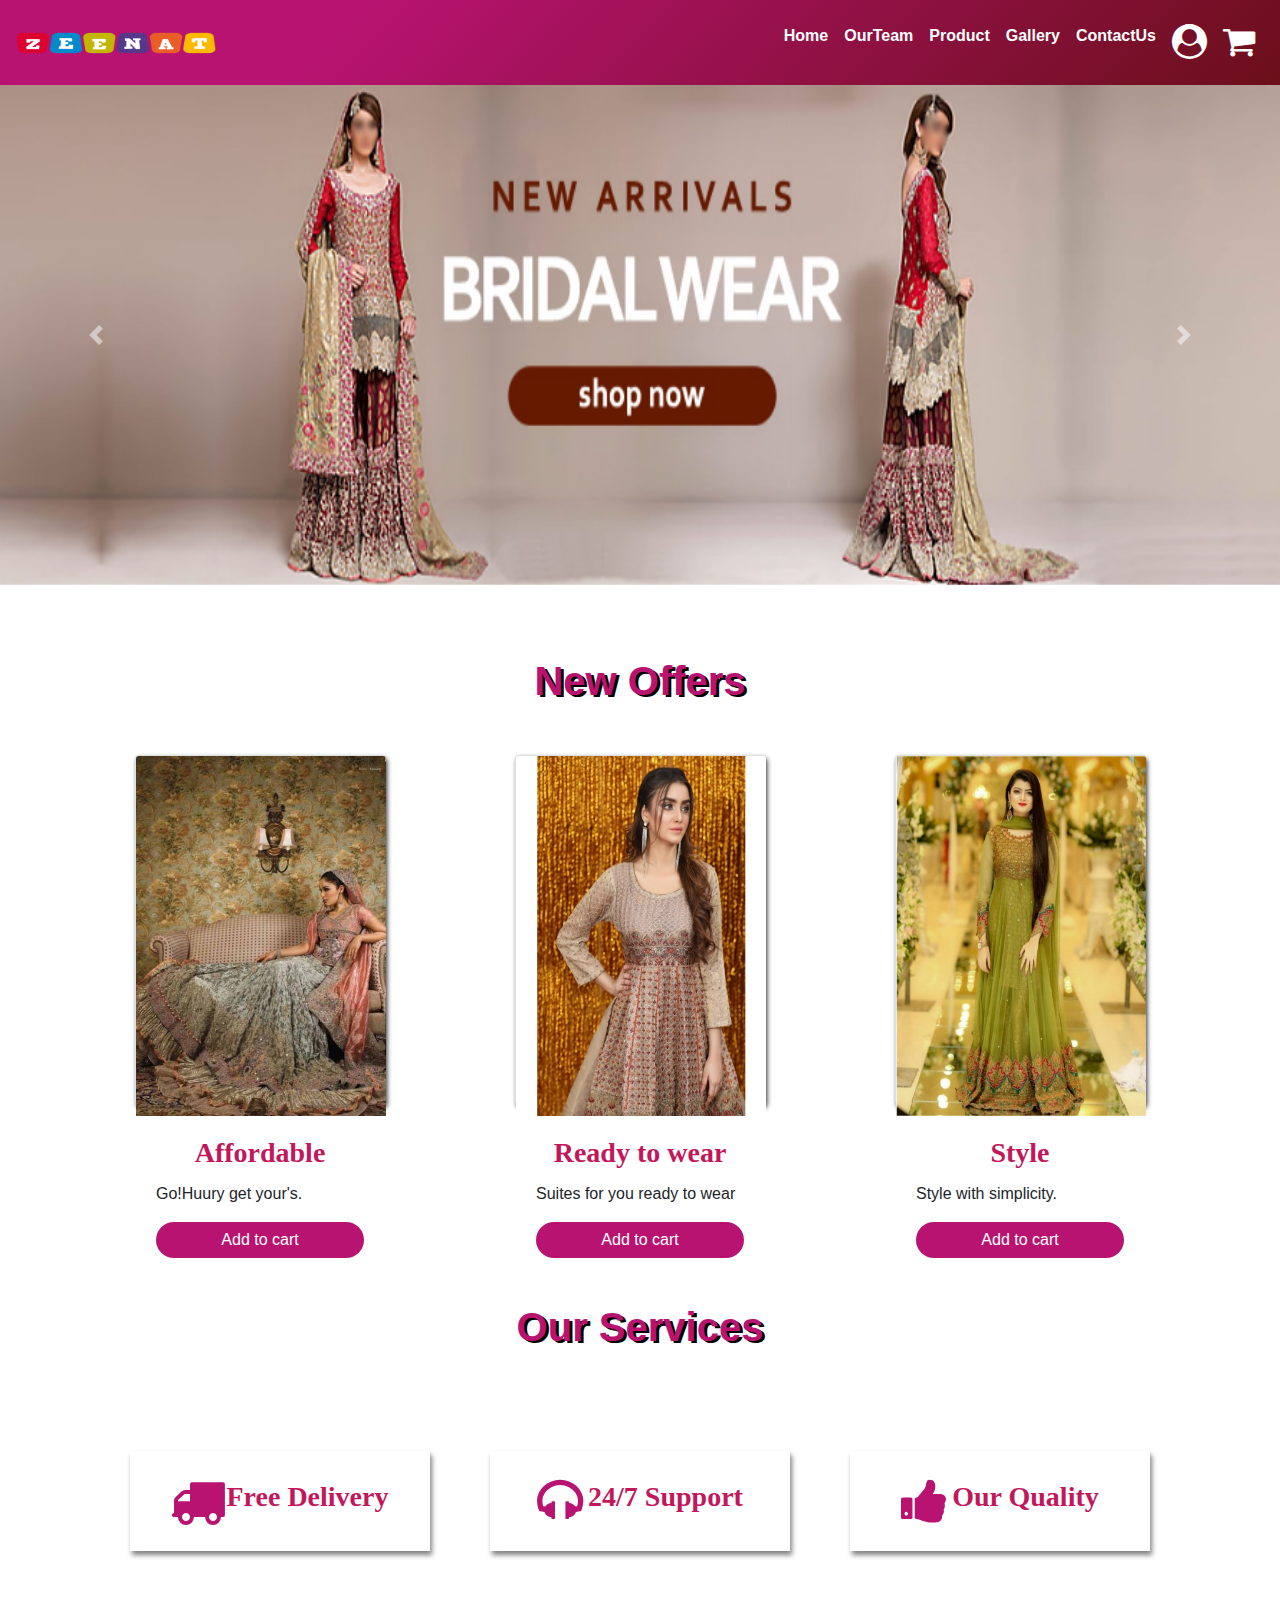
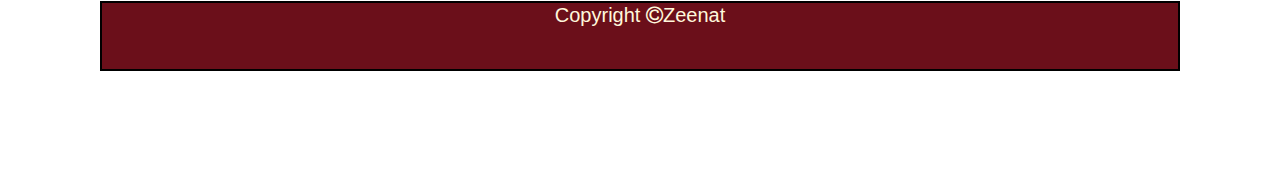
<file: index.html>
<!DOCTYPE html>
<html lang="en">
<head>
    <meta charset="UTF-8">
    <meta name="viewport" content="width=device-width, initial-scale=1.0">
    <title>Zeenat</title>
    <link rel="shortcut icon" href="images/favicon.png">
    <link rel="stylesheet" href="bootstrap.min.css">
    <link rel="stylesheet" href="style.css">


    <link rel="stylesheet" href="https://cdnjs.cloudflare.com/ajax/libs/font-awesome/4.7.0/css/font-awesome.min.css">
</head>
<body>

    <nav class="navbar navbar-expand-lg navbar-light bg-light">
        <a class="navbar-brand" href="#"><img src="images/Zeenat-designstyle-kiddo-m.png" alt=""></a>
        <button class="navbar-toggler" type="button" data-toggle="collapse" data-target="#navbarText" aria-controls="navbarText" aria-expanded="false" aria-label="Toggle navigation">
          <span class="navbar-toggler-icon"></span>
        </button>
        <div class="collapse navbar-collapse" id="navbarText">
          <ul class="navbar-nav mr-auto">
            
          </ul>
          <span class="navbar-text">
              
            <ul class="navbar-nav mr-auto">
                <li class="nav-item active">
                  <a class="nav-link" href="index.html">Home <span class="sr-only">(current)</span></a>
                </li>
                <li class="nav-item">
                  <a class="nav-link" href="ourteam.html">OurTeam</a>
                </li>
                <li class="nav-item">
                  <a class="nav-link" href="product.html">Product</a>
                  <li class="nav-item">
                    <a class="nav-link" href="Gallery.html">Gallery</a>

                  </li>
                  <li class="nav-item">
                    <a class="nav-link" href="contact.html">ContactUs</a></li>

                  <li class="nav-item">
                    <a class="nav-link" href="#">
                      <i class="fa fa-user-circle" aria-hidden="true"></i>
                    </a>
                  </li>        

                  <li class="nav-item">
                    <a class="nav-link" href="#">
                      <i class="fa fa-shopping-cart" aria-hidden="true"></i>
                    </a>
                  </li>   
                  
                  
                          
                </li>
              </ul>  
              </span>
        </div>
      </nav>
      
      


      <div id="carouselExampleControls" class="carousel slide" data-ride="carousel">
  <div class="carousel-inner">
    <div class="carousel-item active">
      <img src="images/banner-brida.jpg" class="d-block w-100" alt="...">
    </div>
    <div class="carousel-item">
      <img src="images/banner-6 .jpg.jpg" class="d-block w-100" alt="...">
    </div>
    <div class="carousel-item">
      <img src="images/banner-5 .jpg" class="d-block w-100" alt="...">
    </div>

    <div class="carousel-item">
      <img src="images/banner-1 .jpg" class="d-block w-100" alt="...">
    </div>
  </div>
  <a class="carousel-control-prev" href="#carouselExampleControls" role="button" data-slide="prev">
    <span class="carousel-control-prev-icon" aria-hidden="true"></span>
    <span class="sr-only">Previous</span>
  </a>
  <a class="carousel-control-next" href="#carouselExampleControls" role="button" data-slide="next">
    <span class="carousel-control-next-icon" aria-hidden="true"></span>
    <span class="sr-only">Next</span>
  </a>
</div> 
<br>
<br>
<br>
<div class="super">
<h1 class="heading">New Offers </h1>
</div>

<div class="new-arrival">
<div class="container">
<div class="row">
<div class="col">

  <div class="card" >
    <img class="card-img-top" src="images/bride-1.jpg" alt="Card image cap">
    <div class="card-body">
      <h3 class="card-title">Affordable</h3>
      <p class="card-text">Go!Huury get your's.</p>
      <a href="#" class="btn btn-primary">Add to cart</a>
    </div>
  </div>
  </div>
  
  <div class="col">

    <div class="card" >
      <img class="card-img-top" src="images/bridal-3.jpeg" alt="Card image cap">
      <div class="card-body">
        <h3 class="card-title">Ready to wear</h3>
        <p class="card-text">Suites for you ready to wear</p>
        <a href="#" class="btn btn-primary">Add to cart</a>
      </div>
    </div>
</div>
    <div class="col">

      <div class="card" >
        <img class="card-img-top" src="images/bride-2.jpg" alt="Card image cap">
        <div class="card-body">
          <h3 class="card-title">Style</h3>
          <p class="card-text">Style with simplicity.</p>
          <a href="#" class="btn btn-primary">Add to cart</a>
        </div>
      </div>
</div>
</div>
</div>
</div>
  <br>
  <br>
  <h1 class="heading">Our Services</h1>


  <div class="mainCard">


  
  <div class="card1">
    <div>
      <i class="fa fa-truck" aria-hidden="true"></i>
      </div>
      <div>
    <h3>Free Delivery</h3>
  </div>

  


</div>

  <div class="card2">
    <div>
      <i class="fa fa-headphones" aria-hidden="true"></i>
      </div>
      <div>
    <h3>24/7 Support</h3>
  </div>


  </div>
      
<div class="card3">
  <div>
    <i class="fa fa-thumbs-up" aria-hidden="true"></i>
    </div>
    <div>
  <h3>Our Quality</h3>
</div>

</div>

<div class="footer">

  
  <div>
  <h5>    Copyright <i class="fa fa-copyright" aria-hidden="true"></i>Zeenat</h5>

</div>


</div>
     



      <script src="https://code.jquery.com/jquery-3.5.1.slim.min.js" integrity="sha384-DfXdz2htPH0lsSSs5nCTpuj/zy4C+OGpamoFVy38MVBnE+IbbVYUew+OrCXaRkfj" crossorigin="anonymous"></script>
      <script src="https://cdn.jsdelivr.net/npm/popper.js@1.16.0/dist/umd/popper.min.js" integrity="sha384-Q6E9RHvbIyZFJoft+2mJbHaEWldlvI9IOYy5n3zV9zzTtmI3UksdQRVvoxMfooAo" crossorigin="anonymous"></script>
      <script src="https://stackpath.bootstrapcdn.com/bootstrap/4.5.0/js/bootstrap.min.js" integrity="sha384-OgVRvuATP1z7JjHLkuOU7Xw704+h835Lr+6QL9UvYjZE3Ipu6Tp75j7Bh/kR0JKI" crossorigin="anonymous"></script>
</body>
</html>
</file>
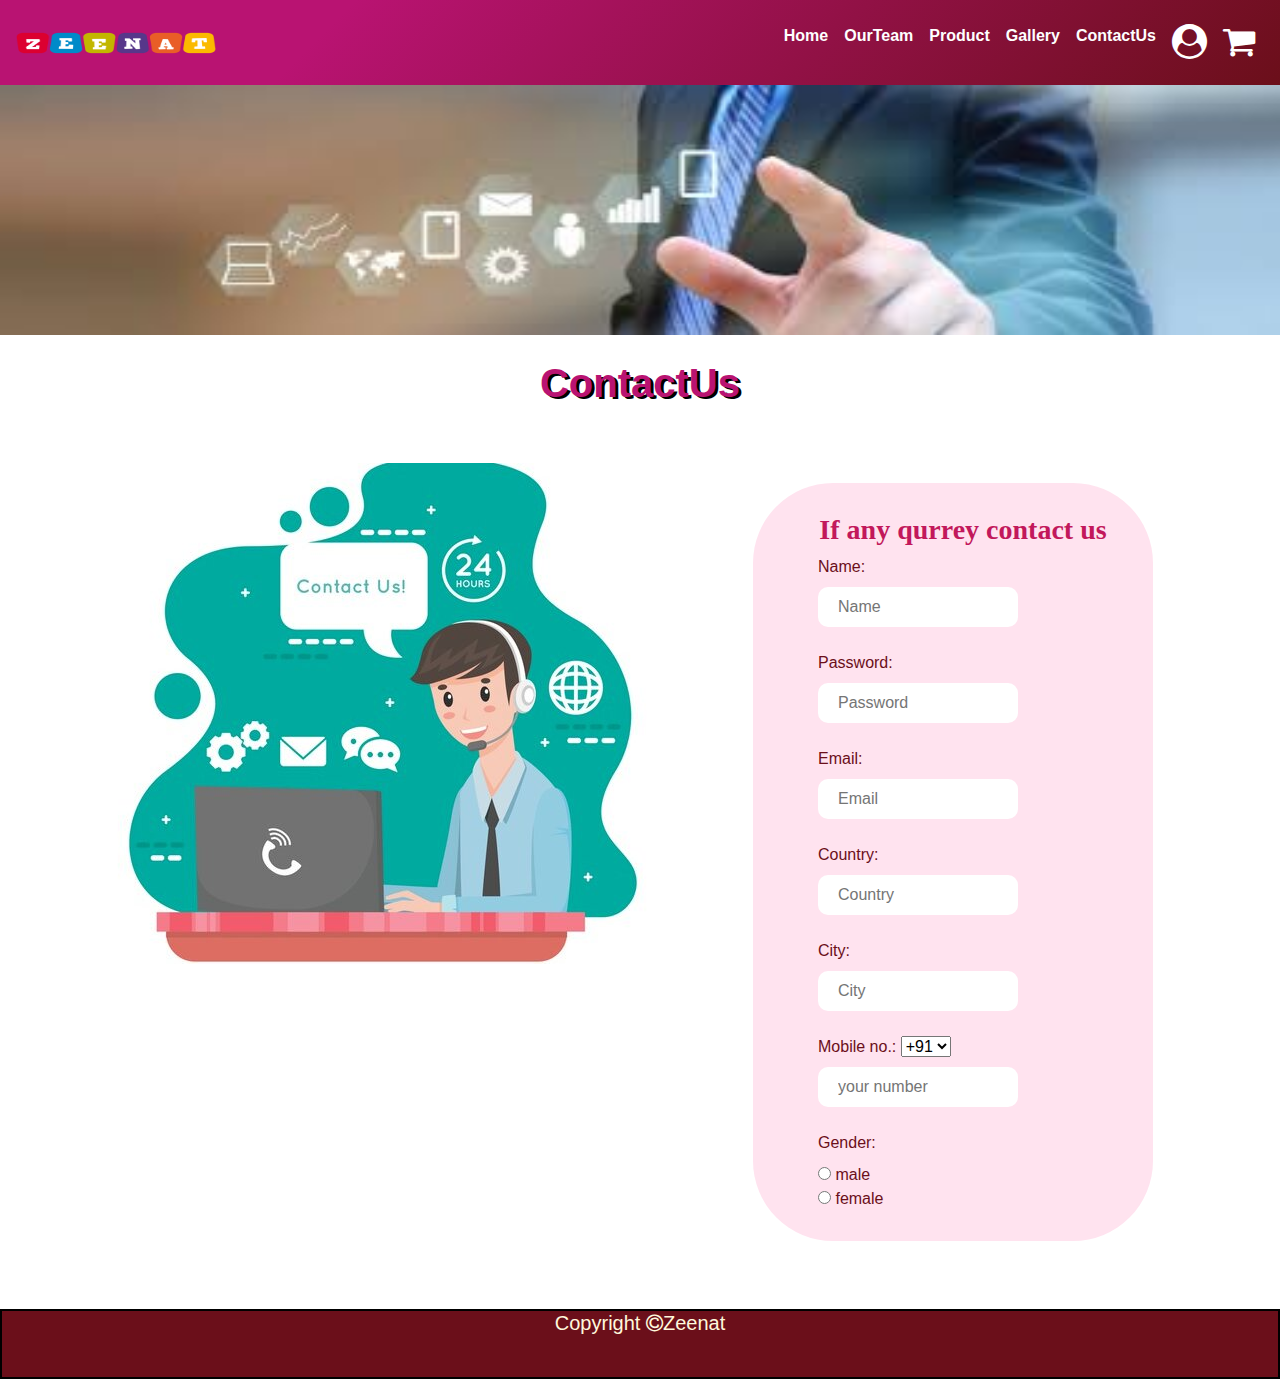
<file: contact.html>
<!DOCTYPE html>
<html lang="en">
<head>
    <meta charset="UTF-8">
    <meta name="viewport" content="width=device-width, initial-scale=1.0">
    <title>Zeenat</title>
    <link rel="shortcut icon" href="images/favicon.png">
    <link rel="stylesheet" href="bootstrap.min.css">
    <link rel="stylesheet" href="style.css">


    <link rel="stylesheet" href="https://cdnjs.cloudflare.com/ajax/libs/font-awesome/4.7.0/css/font-awesome.min.css">
</head>
<body>

    <nav class="navbar navbar-expand-lg navbar-light bg-light">
        <a class="navbar-brand" href="#"><img src="images/Zeenat-designstyle-kiddo-m.png" alt=""></a>
        <button class="navbar-toggler" type="button" data-toggle="collapse" data-target="#navbarText" aria-controls="navbarText" aria-expanded="false" aria-label="Toggle navigation">
          <span class="navbar-toggler-icon"></span>
        </button>
        <div class="collapse navbar-collapse" id="navbarText">
          <ul class="navbar-nav mr-auto">
            
          </ul>
          <span class="navbar-text">
              
            <ul class="navbar-nav mr-auto">
                <li class="nav-item active">
                  <a class="nav-link" href="index.html">Home <span class="sr-only">(current)</span></a>
                </li>
                <li class="nav-item">
                  <a class="nav-link" href="ourteam.html">OurTeam</a>
                </li>
                <li class="nav-item">
                  <a class="nav-link" href="product.html">Product</a>
                  <li class="nav-item">
                    <a class="nav-link" href="Gallery.html">Gallery</a>

                  </li>
                  <li class="nav-item">
                    <a class="nav-link" href="contact.html">ContactUs</a></li>

                  <li class="nav-item">
                    <a class="nav-link" href="#">
                      <i class="fa fa-user-circle" aria-hidden="true"></i>
                    </a>
                  </li>        

                  <li class="nav-item">
                    <a class="nav-link" href="#">
                      <i class="fa fa-shopping-cart" aria-hidden="true"></i>
                    </a>
                  </li>   
                  
                  
                          
                </li>
              </ul>  
              </span>
        </div>
      </nav>

      <img src="images/contact.jpeg"  class="image-fix" >
      <br><br>


      <h1 class="heading">ContactUs</h1>
      <br><br>
      <div class="container">
        <div class="row">
        <div class="col1">
          <img src="images/contactus.jpg" class="img-fluid" alt="Responsive image">

      </div>



      <form>
        <div class="contact-form">
          
            <div class="col">

              <h3>If any qurrey contact us</h3>
        <label for="name"> Name:</label><br>
        <input type="text" class="input-box" placeholder="Name"> <br><br>
        
        <label for="name"> Password:</label><br>
        <input type="password"  class="input-box" placeholder="Password"> <br><br>

        <label for="name"> Email:</label><br>
        <input type="email"   class="input-box" placeholder="Email"> <br><br>

        <label for="name"> Country:</label><br>
        <input type="text"  class="input-box" placeholder="Country"> <br><br>

        <label for="name"> City:</label><br>
        <input type="text"   class="input-box"placeholder="City"> <br><br>
        <label> Mobile no.:</label>
        <select id="ph"  >
       <option> +91 </option>
       <option> +92 </option>
       <option> +93 </option>
       <option> +94 </option>
       <option> +95 </option>
       </select>

       <input type="number"  class="input-box" placeholder="your number"> <br><br>



        <label for="Gender"> Gender:</label><br>
        <input type="radio"   id="male" name="gender"> male
        <br>

        
        <input type="radio" id="female" name="gender"> female

<br>


</div>
</div>
</div>
      </div>




      </form>
      <br><br>
      <div class="footer">

  
        <div>
        <h5>    Copyright <i class="fa fa-copyright" aria-hidden="true"></i>Zeenat</h5>
      
      </div>
      
      
      </div>
      
        
      </body>
           </html>
</file>
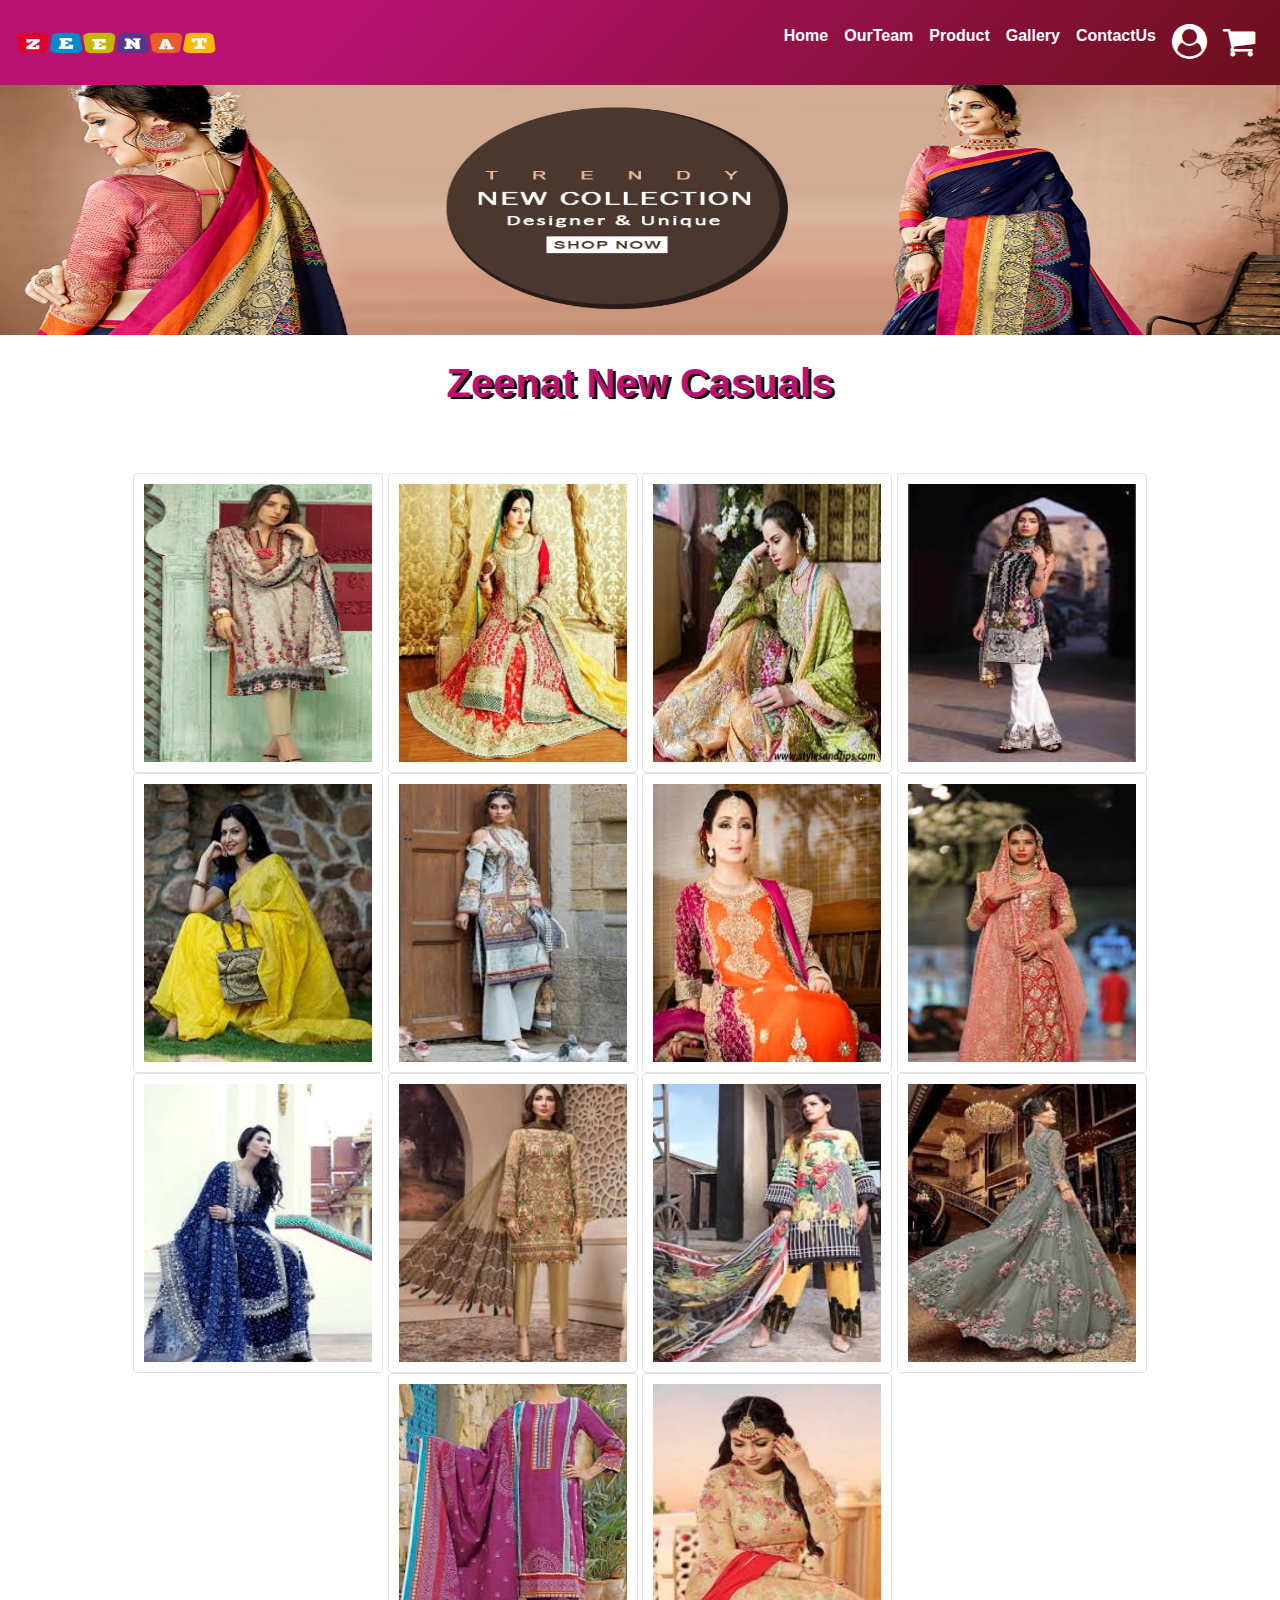
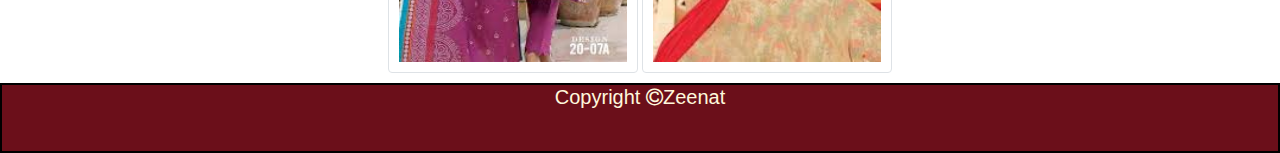
<file: Gallery.html>
<!DOCTYPE html>
<html lang="en">
<head>
    <meta charset="UTF-8">
    <meta name="viewport" content="width=device-width, initial-scale=1.0">
    <title>Zeenat</title>
    <link rel="shortcut icon" href="images/favicon.png">
    <link rel="stylesheet" href="bootstrap.min.css">
    <link rel="stylesheet" href="style.css">


    <link rel="stylesheet" href="https://cdnjs.cloudflare.com/ajax/libs/font-awesome/4.7.0/css/font-awesome.min.css">
</head>
<body>

    <nav class="navbar navbar-expand-lg navbar-light bg-light">
        <a class="navbar-brand" href="#"><img src="images/Zeenat-designstyle-kiddo-m.png" alt=""></a>
        <button class="navbar-toggler" type="button" data-toggle="collapse" data-target="#navbarText" aria-controls="navbarText" aria-expanded="false" aria-label="Toggle navigation">
          <span class="navbar-toggler-icon"></span>
        </button>
        <div class="collapse navbar-collapse" id="navbarText">
          <ul class="navbar-nav mr-auto">
            
          </ul>
          <span class="navbar-text">
              
            <ul class="navbar-nav mr-auto">
                <li class="nav-item active">
                  <a class="nav-link" href="index.html">Home <span class="sr-only">(current)</span></a>
                </li>
                <li class="nav-item">
                  <a class="nav-link" href="ourteam.html">OurTeam</a>
                </li>
                <li class="nav-item">
                  <a class="nav-link" href="product.html">Product</a>
                  <li class="nav-item">
                    <a class="nav-link" href="Gallery.html">Gallery</a>

                  </li>
                  <li class="nav-item">
                    <a class="nav-link" href="contact.html">ContactUs</a></li>

                  <li class="nav-item">
                    <a class="nav-link" href="#">
                      <i class="fa fa-user-circle" aria-hidden="true"></i>
                    </a>
                  </li>        

                  <li class="nav-item">
                    <a class="nav-link" href="#">
                      <i class="fa fa-shopping-cart" aria-hidden="true"></i>
                    </a>
                  </li>   
                  
                  
                          
                </li>
              </ul>  
              </span>
        </div>
      </nav>
      
      

      <img src="images/banner-gallery.jpg"  class="image-fix" >
      <br>
      <br>
        
 

      <h1 class="heading">Zeenat New Casuals</h1>
      <br><br>
      <center>
<div class="gallery">
    
  <a href="images/gallery-1.jpeg"     ><img src="images/gallery-1.jpeg"  class="img-thumbnail" alt=""></a>
  <a href="images/gallery-2.jpeg"    ><img src="images/gallery-2.jpeg"   class="img-thumbnail"alt=""></a>
  <a href="images/gallery-3.jpeg"   ><img src="images/gallery-3.jpeg"  class="img-thumbnail" alt=""></a>
  <a href="images/gallery-13.jpeg"    ><img src="images/gallery-13.jpeg"  class="img-thumbnail" alt=""></a>
  <a href="images/gallery-5.jpeg"   ><img src="images/gallery-5.jpeg"  class="img-thumbnail" alt=""></a>
  <a href="images/gallery-16.jpeg"   ><img src="images/gallery-16.jpeg"   class="img-thumbnail" alt=""></a>
  <a href="images/gallery-7.jpeg"    ><img src="images/gallery-7.jpeg"   class="img-thumbnail"alt=""></a>
  <a href="images/gallery-8.jpeg"     ><img src="images/gallery-8.jpeg"  class="img-thumbnail" alt=""></a>
  <a href="images/gallery-4.jpeg"    ><img src="images/gallery-4.jpeg"  class="img-thumbnail"alt=""></a>
  <a href="images/gallery-10.jpeg"    ><img src="images/gallery-10.jpeg"  class="img-thumbnail" alt=""></a>
  <a href="images/gallery-11.jpeg"     ><img src="images/gallery-11.jpeg"   class="img-thumbnail"alt=""></a>
  <a href="images/gallery-12.jpeg"     ><img src="images/gallery-12.jpeg"   class="img-thumbnail"alt=""></a>
  <a href="images/gallery-14.jpeg"     ><img src="images/gallery-14.jpeg" class="img-thumbnail" alt=""></a>
  <a href="images/gallery-15.jpeg"     ><img src="images/gallery-15.jpeg"  class="img-thumbnail" alt=""></a>
  </div>
  </center>


  <div class="footer">

  
    <div>
    <h5>    Copyright <i class="fa fa-copyright" aria-hidden="true"></i>Zeenat</h5>
  
  </div>
  
  
  </div>
       
    














      
      <script src="https://code.jquery.com/jquery-3.5.1.slim.min.js" integrity="sha384-DfXdz2htPH0lsSSs5nCTpuj/zy4C+OGpamoFVy38MVBnE+IbbVYUew+OrCXaRkfj" crossorigin="anonymous"></script>
      <script src="https://cdn.jsdelivr.net/npm/popper.js@1.16.0/dist/umd/popper.min.js" integrity="sha384-Q6E9RHvbIyZFJoft+2mJbHaEWldlvI9IOYy5n3zV9zzTtmI3UksdQRVvoxMfooAo" crossorigin="anonymous"></script>
      <script src="https://stackpath.bootstrapcdn.com/bootstrap/4.5.0/js/bootstrap.min.js" integrity="sha384-OgVRvuATP1z7JjHLkuOU7Xw704+h835Lr+6QL9UvYjZE3Ipu6Tp75j7Bh/kR0JKI" crossorigin="anonymous"></script> 
     
    
    
    </body>
      </html>
</file>
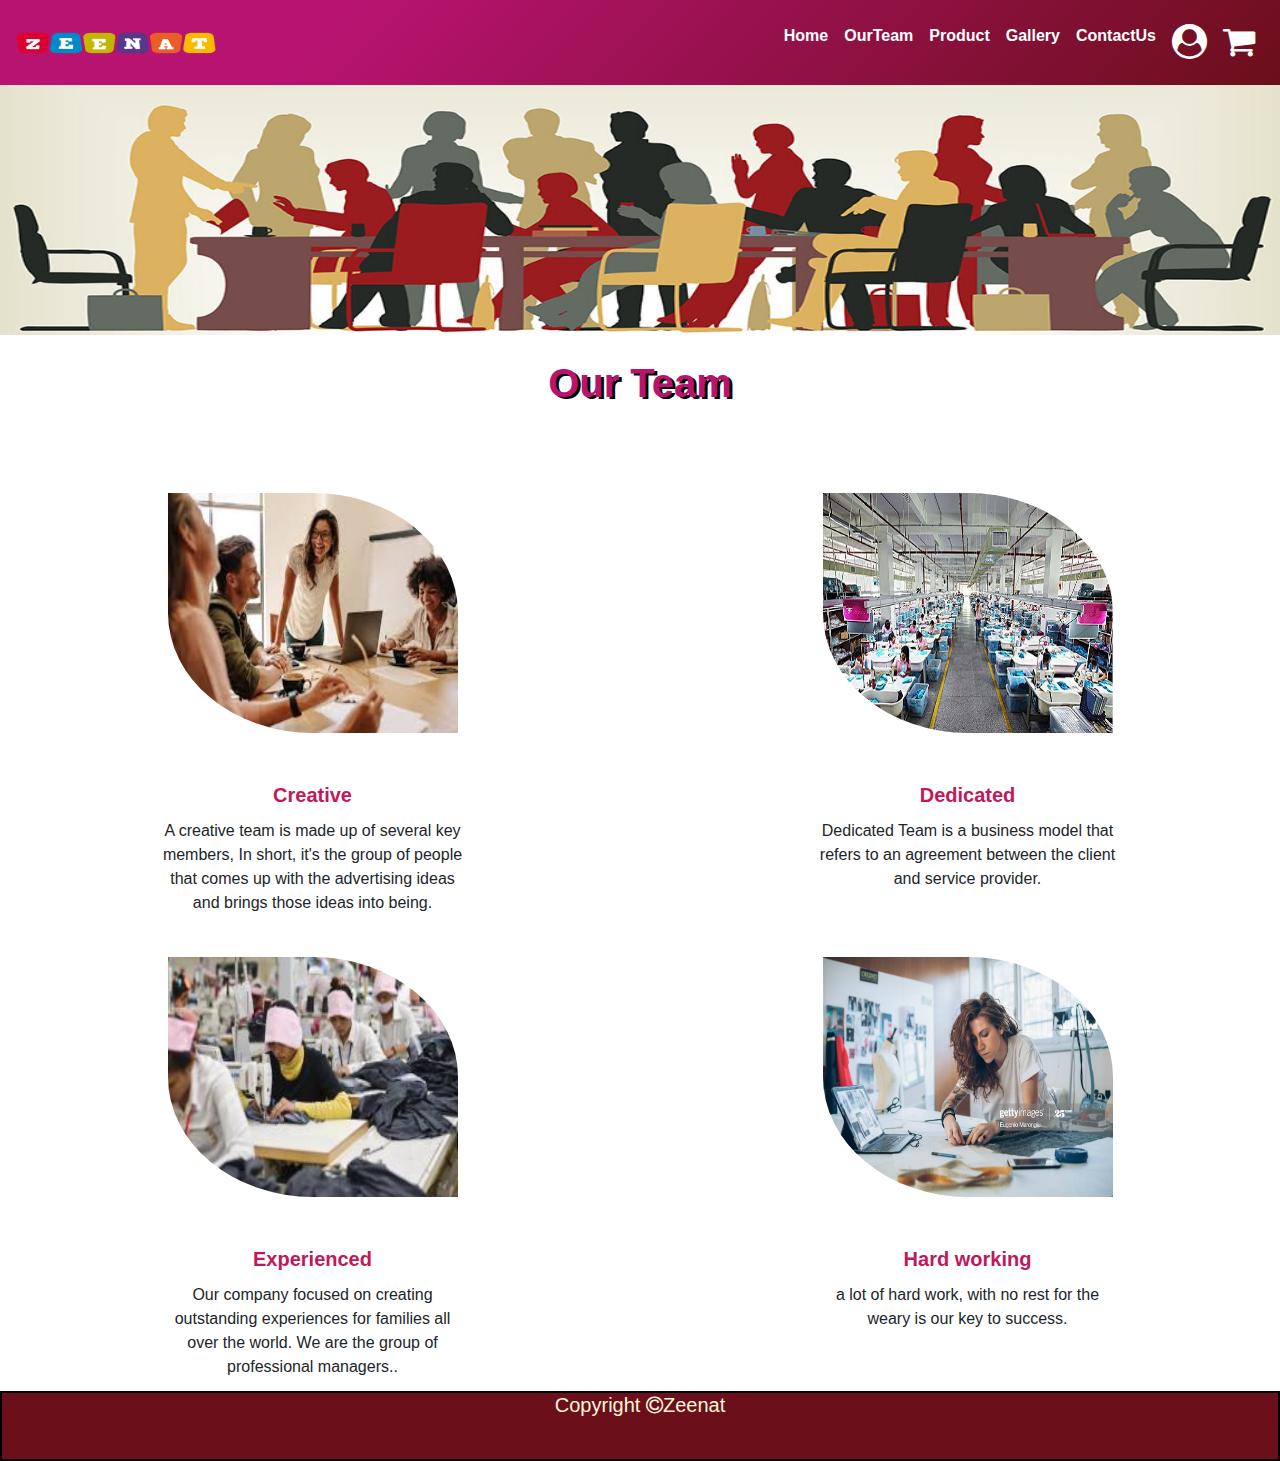
<file: ourteam.html>
<!DOCTYPE html>
<html lang="en">
<head>
    <meta charset="UTF-8">
    <meta name="viewport" content="width=device-width, initial-scale=1.0">
    <title>Zeenat</title>
    <link rel="shortcut icon" href="images/favicon.png">
    <link rel="stylesheet" href="bootstrap.min.css">
    <link rel="stylesheet" href="teamstyle.css">


    <link rel="stylesheet" href="https://cdnjs.cloudflare.com/ajax/libs/font-awesome/4.7.0/css/font-awesome.min.css">
</head>
<body>

    <nav class="navbar navbar-expand-lg navbar-light bg-light">
        <a class="navbar-brand" href="#"><img src="images/Zeenat-designstyle-kiddo-m.png" alt=""></a>
        <button class="navbar-toggler" type="button" data-toggle="collapse" data-target="#navbarText" aria-controls="navbarText" aria-expanded="false" aria-label="Toggle navigation">
          <span class="navbar-toggler-icon"></span>
        </button>
        <div class="collapse navbar-collapse" id="navbarText">
          <ul class="navbar-nav mr-auto">
            
          </ul>
          <span class="navbar-text">
              
            <ul class="navbar-nav mr-auto">
                <li class="nav-item active">
                  <a class="nav-link" href="index.html">Home <span class="sr-only">(current)</span></a>
                </li>
                <li class="nav-item">
                  <a class="nav-link" href="ourteam.html">OurTeam</a>
                </li>
                <li class="nav-item">
                  <a class="nav-link" href="product.html">Product</a>
                  <li class="nav-item">
                    <a class="nav-link" href="Gallery.html">Gallery</a>

                  </li>
                  <li class="nav-item">
                    <a class="nav-link" href="contact.html">ContactUs</a></li>

                  <li class="nav-item">
                    <a class="nav-link" href="#">
                      <i class="fa fa-user-circle" aria-hidden="true"></i>
                    </a>
                  </li>        

                  <li class="nav-item">
                    <a class="nav-link" href="#">
                      <i class="fa fa-shopping-cart" aria-hidden="true"></i>
                    </a>
                  </li>   
                  
                  
                          
                </li>
              </ul>  
              </span>
        </div>
      </nav>
     
      <img src="images/banner-team.jpg"  class="image-fix" >

      <br><br>

<div class="super">
     <h1 class="heading">Our Team </h1>
     <div>
<br><br>
     <center>
     <div class="row row-cols-1 row-cols-md-2">
  <div class="col mb-4">
    <div class="card">
      <img src="images/ourteam.jpeg" class="card-img-top" class="rounded-circle"  alt="...">
      <div class="card-body">
        <h5 class="card-title">Creative</h5>
        <p class="card-text"> A creative team is made up of several key members,  In short, it's the group of people that comes up with the advertising ideas and brings those ideas into being.</p>
      </div>
    </div>
  </div>
  <div class="col mb-4">
    <div class="card">
      <img src="images/our team-1.jpg" class="card-img-top" alt="...">
      <div class="card-body">
        <h5 class="card-title">Dedicated</h5>
        <p class="card-text">
          Dedicated Team is a business model that refers to an agreement between the client and service provider.</p>
      </div>
    </div>
  </div>
  <br><br>
  <div class="col mb-4">
    <div class="card">
      <img src="images/our team-2.jpg" class="card-img-top" alt="...">
      <div class="card-body">
        <h5 class="card-title">Experienced</h5>
        <p class="card-text"> Our company focused on creating outstanding experiences for families all over the world. We are the group of professional managers..</p>
      </div>
    </div>
  </div>
  <br><br>
  <div class="col mb-4">
    <div class="card">
      <img src="images/our team-3.jpg" class="card-img-top" alt="...">
      <div class="card-body">
        <h5 class="card-title">Hard working</h5>
        <p class="card-text">a lot of hard work, with no rest for the weary is our key to success.</p>
      </div>
    </div>
  </div>
</div>
</center>
<div class="footer">

  
  <div>
  <h5>    Copyright <i class="fa fa-copyright" aria-hidden="true"></i>Zeenat</h5>

</div>


</div>
</file>
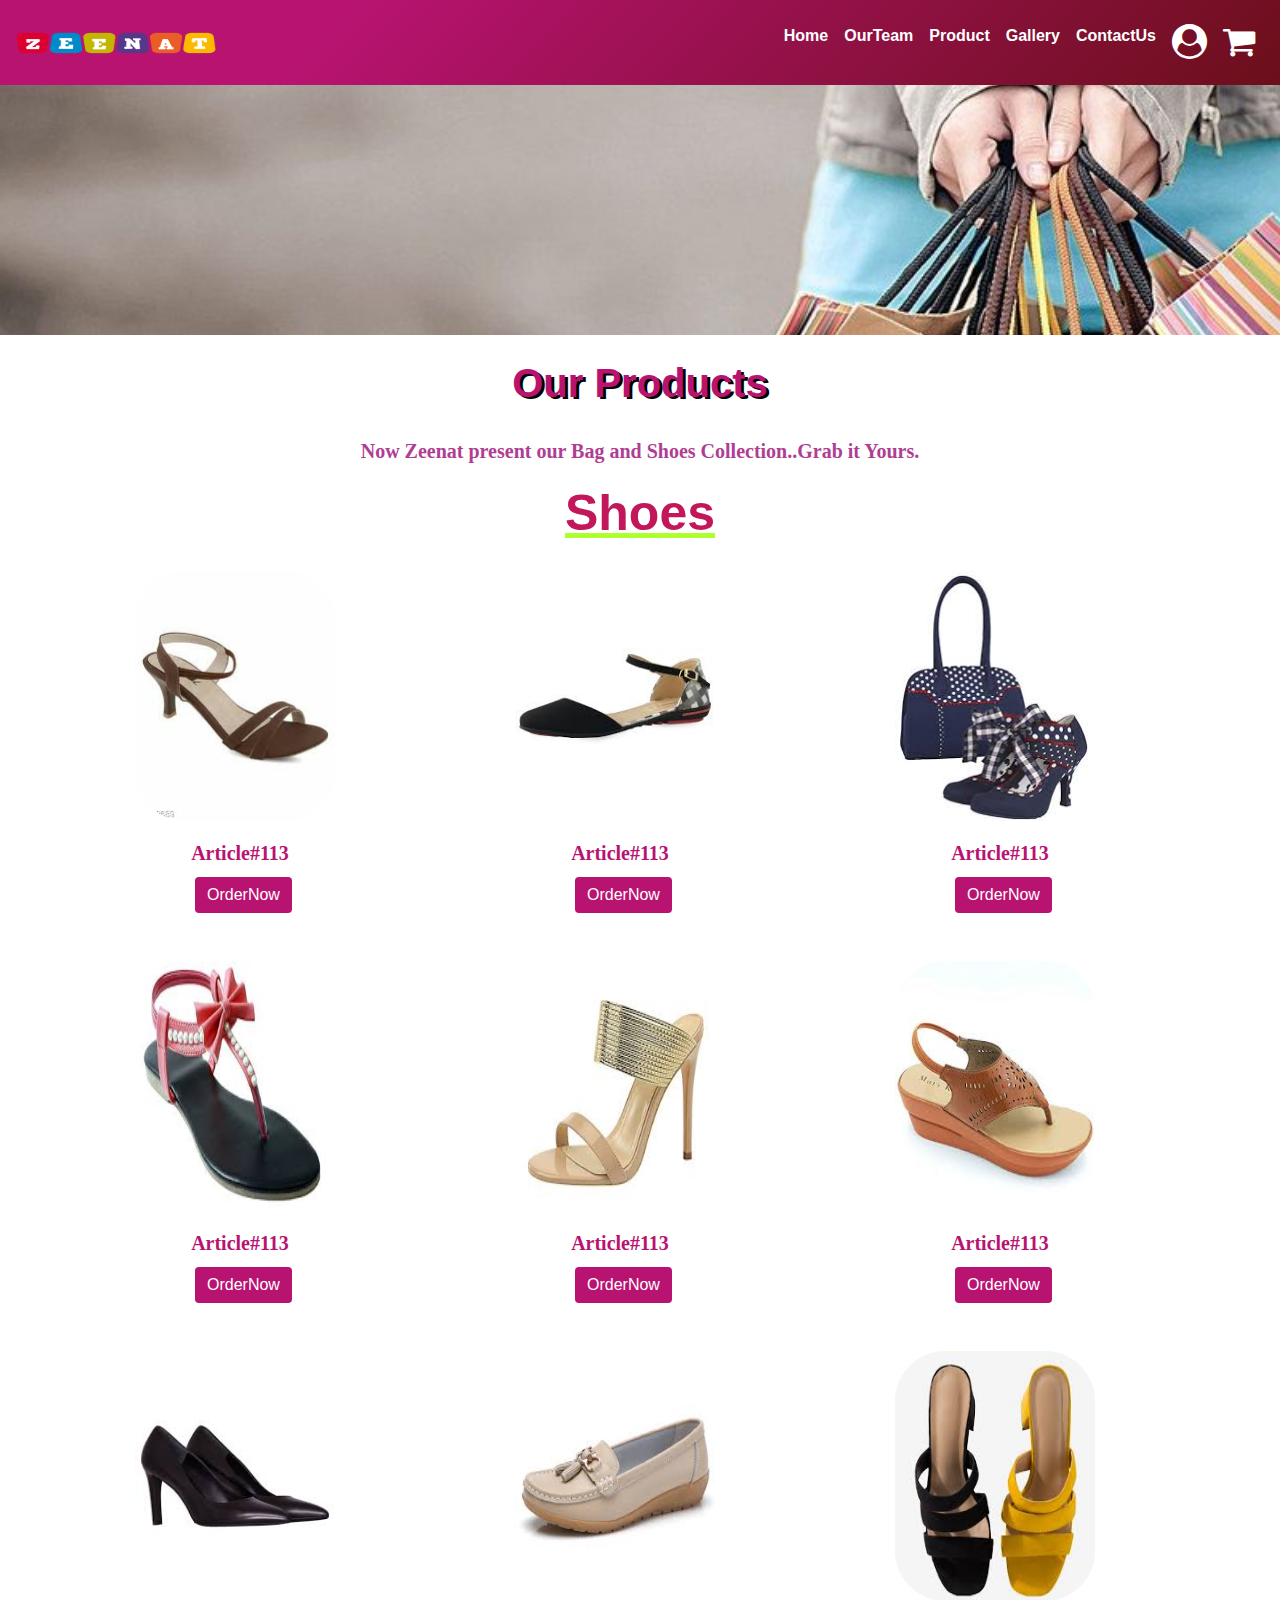
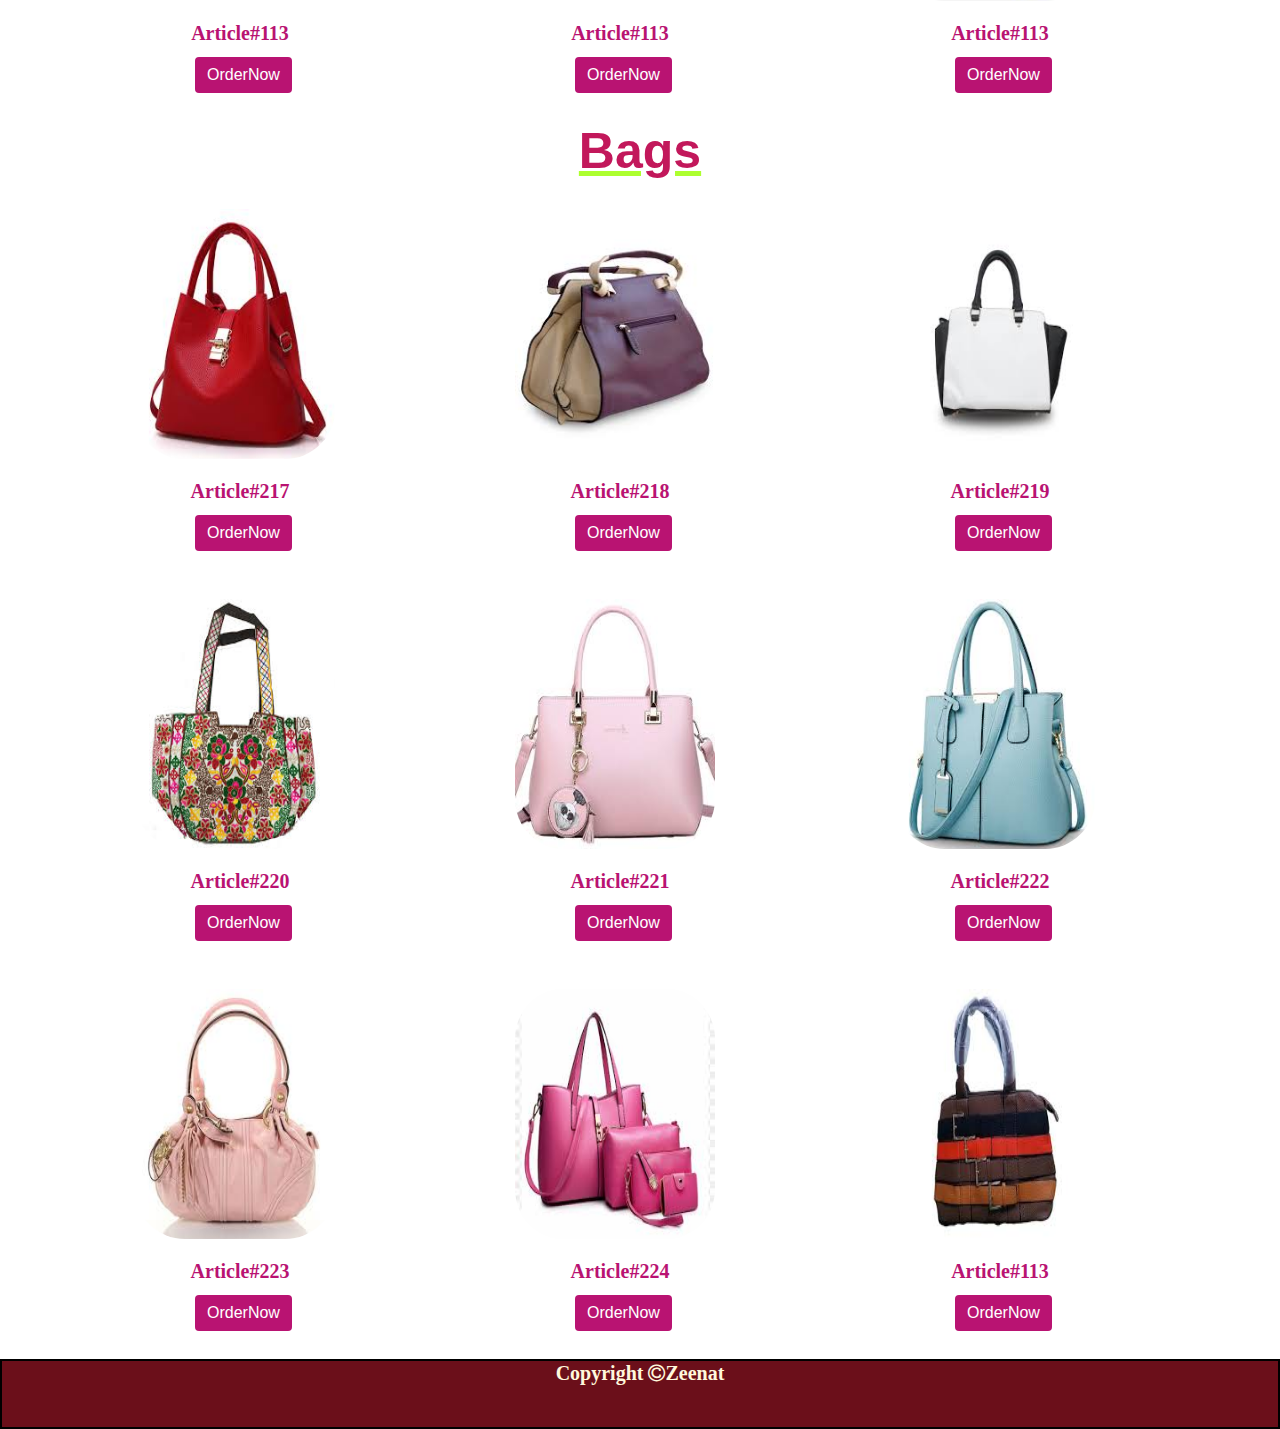
<file: product.html>
<!DOCTYPE html>
<html lang="en">
<head>
    <meta charset="UTF-8">
    <meta name="viewport" content="width=device-width, initial-scale=1.0">
    <title>Zeenat</title>
    <link rel="shortcut icon" href="images/favicon.png">
    <link rel="stylesheet" href="bootstrap.min.css">
    

<link rel="stylesheet" href="product.css">
    <link rel="stylesheet" href="https://cdnjs.cloudflare.com/ajax/libs/font-awesome/4.7.0/css/font-awesome.min.css">
</head>
<body>

    <nav class="navbar navbar-expand-lg navbar-light bg-light">
        <a class="navbar-brand" href="#"><img src="images/Zeenat-designstyle-kiddo-m.png" alt=""></a>
        <button class="navbar-toggler" type="button" data-toggle="3lapse" data-target="#navbarText" aria-controls="navbarText" aria-expanded="false" aria-label="Toggle navigation">
          <span class="navbar-toggler-icon"></span>
        </button>
        <div class="collapse navbar-collapse" id="navbarText">
          <ul class="navbar-nav mr-auto">
            
          </ul>
          <span class="navbar-text">
              
            <ul class="navbar-nav mr-auto">
                <li class="nav-item active">
                  <a class="nav-link" href="index.html">Home <span class="sr-only">(current)</span></a>
                </li>
                <li class="nav-item">
                  <a class="nav-link" href="ourteam.html">OurTeam</a>
                </li>
                <li class="nav-item">
                  <a class="nav-link" href="product.html">Product</a>
                  <li class="nav-item">
                    <a class="nav-link" href="Gallery.html">Gallery</a>

                  </li>
                  <li class="nav-item">
                    <a class="nav-link" href="contact.html">ContactUs</a></li>

                  <li class="nav-item">
                    <a class="nav-link" href="#">
                      <i class="fa fa-user-circle" aria-hidden="true"></i>
                    </a>
                  </li>        

                  <li class="nav-item">
                    <a class="nav-link" href="#">
                      <i class="fa fa-shopping-cart" aria-hidden="true"></i>
                    </a>
                  </li>   
                  
                  
                          
                </li>
              </ul>  
              </span>
        </div>
      </nav>

<img src="images/produ.jpg"  class="image-fix" >

<br><br>


      <h1 class="heading">Our Products</h1>
      <br>

      <h5> Now Zeenat present our Bag and Shoes Collection..Grab it Yours.</h5>


   


      <h3>Shoes</h3>
      
         
       <div class="container">
         <div class="row">
           <div class="col1">

            <div class="card">
              <img class="card-img-top" src="images/shoe-12.jpeg" alt="Card image cap">
              <div class="card-body">
                <h5 class="card-title">Article#113</h5>
               
                <a href="#" class="btn btn-primary">OrderNow</a>
              </div>
            </div>
           </div>
         
           <div class="col2">

            <div class="card">
              <img class="card-img-top" src="images/shoe-2.jpeg" alt="Card image cap">
              <div class="card-body">
                <h5 class="card-title">Article#113</h5>
               
                <a href="#" class="btn btn-primary">OrderNow</a>
              </div>
            </div>
           </div>

           <div class="col3">

            <div class="card">
              <img class="card-img-top" src="images/shoe-3.jpeg" alt="Card image cap">
              <div class="card-body">
                <h5 class="card-title">Article#113</h5>
               
                <a href="#" class="btn btn-primary">OrderNow</a>
              </div>
            </div>
           </div>
        </div>
       </div>


       <div class="container">
        <div class="row">
          <div class="col1">

           <div class="card">
             <img class="card-img-top" src="images/shoe-4.jpeg" alt="Card image cap">
             <div class="card-body">
               <h5 class="card-title">Article#113</h5>
              
               <a href="#" class="btn btn-primary">OrderNow</a>
             </div>
           </div>
          </div>
        
          <div class="col2">

           <div class="card">
             <img class="card-img-top" src="images/shoe-16.jpeg" alt="Card image cap">
             <div class="card-body">
               <h5 class="card-title">Article#113</h5>
              
               <a href="#" class="btn btn-primary">OrderNow</a>
             </div>
           </div>
          </div>

          <div class="col3">

           <div class="card">
             <img class="card-img-top" src="images/shoe-11.jpeg" alt="Card image cap">
             <div class="card-body">
               <h5 class="card-title">Article#113</h5>
              
               <a href="#" class="btn btn-primary">OrderNow</a>
             </div>
           </div>
          </div>
       </div>
      </div>

      <div class="container">
        <div class="row">
          <div class="col1">

           <div class="card">
             <img class="card-img-top" src="images/shoe-7.jpeg" alt="Card image cap">
             <div class="card-body">
               <h5 class="card-title">Article#113</h5>
              
               <a href="#" class="btn btn-primary">OrderNow</a>
             </div>
           </div>
          </div>
        
          <div class="col2">

           <div class="card">
             <img class="card-img-top" src="images/shoe-15.jpeg" alt="Card image cap">
             <div class="card-body">
               <h5 class="card-title">Article#113</h5>
              
               <a href="#" class="btn btn-primary">OrderNow</a>
             </div>
           </div>
          </div>

          <div class="col3">

           <div class="card">
             <img class="card-img-top" src="images/shoe-10.jpeg" alt="Card image cap">
             <div class="card-body">
               <h5 class="card-title">Article#113</h5>
              
               <a href="#" class="btn btn-primary">OrderNow</a>
             </div>
           </div>
          </div>
       </div>
      </div>

      <h3>Bags</h3>
      
         
      <div class="container">
        <div class="row">
          <div class="col1">

           <div class="card">
             <img class="card-img-top" src="images/bag-1.jpeg" alt="Card image cap">
             <div class="card-body">
               <h5 class="card-title">Article#217</h5>
              
               <a href="#" class="btn btn-primary">OrderNow</a>
             </div>
           </div>
          </div>
        
          <div class="col2">

           <div class="card">
             <img class="card-img-top" src="images/bag-2.jpeg" alt="Card image cap">
             <div class="card-body">
               <h5 class="card-title">Article#218</h5>
              
               <a href="#" class="btn btn-primary">OrderNow</a>
             </div>
           </div>
          </div>

          <div class="col3">

           <div class="card">
             <img class="card-img-top" src="images/bag-3.jpeg" alt="Card image cap">
             <div class="card-body">
               <h5 class="card-title">Article#219</h5>
              
               <a href="#" class="btn btn-primary">OrderNow</a>
             </div>
           </div>
          </div>
       </div>
      </div>


      <div class="container">
       <div class="row">
         <div class="col1">

          <div class="card">
            <img class="card-img-top" src="images/bag-4.jpeg" alt="Card image cap">
            <div class="card-body">
              <h5 class="card-title">Article#220</h5>
             
              <a href="#" class="btn btn-primary">OrderNow</a>
            </div>
          </div>
         </div>
       
         <div class="col2">

          <div class="card">
            <img class="card-img-top" src="images/bag-5.jpeg" alt="Card image cap">
            <div class="card-body">
              <h5 class="card-title">Article#221</h5>
             
              <a href="#" class="btn btn-primary">OrderNow</a>
            </div>
          </div>
         </div>

         <div class="col3">

          <div class="card">
            <img class="card-img-top" src="images/bag-6.jpeg" alt="Card image cap">
            <div class="card-body">
              <h5 class="card-title">Article#222</h5>
             
              <a href="#" class="btn btn-primary">OrderNow</a>
            </div>
          </div>
         </div>
      </div>
     </div>

     <div class="container">
       <div class="row">
         <div class="col1">

          <div class="card">
            <img class="card-img-top" src="images/bag-7.jpeg" alt="Card image cap">
            <div class="card-body">
              <h5 class="card-title">Article#223</h5>
             
              <a href="#" class="btn btn-primary">OrderNow</a>
            </div>
          </div>
         </div>
       
         <div class="col2">

          <div class="card">
            <img class="card-img-top" src="images/bag-8.jpeg" alt="Card image cap">
            <div class="card-body">
              <h5 class="card-title">Article#224</h5>
             
              <a href="#" class="btn btn-primary">OrderNow</a>
            </div>
          </div>
         </div>

         <div class="col3">

          <div class="card">
            <img class="card-img-top" src="images/bag-9.jpeg" alt="Card image cap">
            <div class="card-body">
              <h5 class="card-title">Article#113</h5>
             
              <a href="#" class="btn btn-primary">OrderNow</a>
            </div>
          </div>
         </div>
      </div>
     </div>

     <div class="footer">

  
      <div>
      <h5>    Copyright <i class="fa fa-copyright" aria-hidden="true"></i>Zeenat</h5>
    
    </div>
    
    
    </div>
     
       
     </body>    

</html>
</file>
<file: style.css>
.favicon{
    width: 16px;
    height: 16px;
}
.navbar{
    background-color: #6b0f1a;
background-image: linear-gradient(315deg, #6b0f1a 0%, #b91372 74%)

 !important;
}
.nav-link{
color:white !important;
font-weight: bold !important;


}
.navbar-brand img{
width: 200px;
height: 50px;

}
.carousel-item img{
width: 100% !important;
height: 500px !important;

}




.heading{
color:
#b91372 ;

text-shadow:3px 2px black;

font-weight: bold;
text-align: center;

transition:transform 2s;
}
.heading:hover{
    transform: rotate(360deg);
}


.new-arrival{

margin: 50px;
transform: rotate(70);

}

.card img{
width: 250px;
height: 360px;


}

.card{
width: 250px;
height: 350px;
box-shadow: 2px 3px 5px;
margin-bottom: 100px;
margin: auto;
margin-bottom: 100px;



}
.card-title{
    color: #c2185b ;
    text-align: center;

}

.btn-primary{

    width: 100%;
    background-color: #b91372 ;
    border: #6b0f1a;
    border-radius: 40px;
}
 :hover.btn-primary{
    background-color: #6b0f1a !important;
}



.fa-shopping-cart{
font-size: 35px !important;


}
.fa-user-circle{
    font-size: 35px !important;
}
.card-second{
width: 100%!important;
margin: 30px 30px;
height: 250px !important;

}
.fa-truck{
font-size: 50px !important;
margin-right: 5px;
color: #b91372;
transform: scale(1.1);
}
.card1,.card2,.card3{

    display: flex;

    width: 300px;
    height: 100px;
    background-color: 2px white;
    box-shadow: 2px 4px 5px grey;
    justify-content: center;
align-items: center;
margin-bottom: 50px;
transition-property: all;
transition-duration: 2s;
transition-timing-function: linear;



}
.card1:hover,.card2:hover
,.card3:hover{

    transform: scale(1.1);
}


.mainCard{
margin: 100px;
display: flex;
flex-direction: row;
justify-content: space-around;
flex-wrap: wrap;




}

.fa-thumbs-up{
    font-size: 50px !important;
    margin-right: 5px;
    color: #b91372;
    
    }


.fa-headphones{
    font-size: 50px !important;
    margin-right: 5px;
     color: #b91372;
    
    }
    .footer{

width: 100%;
height: 70px;
background-color:#6b0f1a; 
border: 2px solid black;

    }
   

    .footer>div{

text-align: center;

    }
     div h5{
        color: cornsilk;
    }

    <--------------Gallery------------>


   .fghf{
width: 1200px;
height: 300px;
border: 2px solid grey;
background-color: hotpink;

}






.gallery{
margin: 10px 50px;

}
.gallery img{
width: 250px;
height: 300px;
padding: 10px;
filter: grayscale(0%);
transition-duration: 2s;
transition-timing-function: linear;
transition-property: all;

}



.gallery img:hover{
filter: grayscale(100%);
transform: scale(1.1);
    
} 

<--------------contact------------>

.col1 img {

    width: 100%;
    height: 70% !important;
    position: absolute;
    top: 50%;
    bottom: 50%;
}

    
    

form{
background-color: rgb(255, 227, 239);
margin: 20px auto;
padding: 10px;
width: 400px;
border-radius: 80px;
}
    
h3{

    color:  #c2185b;
    font-weight: bold;
    font-family: 'Times New Roman', Times, serif ;
    text-align: center;
}
.contact-form{
margin-left: 20px;
color: #6b0f1a;
padding: 20px;
border-radius: 40px;

}
.input-box{
color: violet;
border: none;
border-radius: 10px;
width: 200px;
height: 30px;
padding: 20px 20px;
;

}

.image-fix{
width: 100%;
height: 250px;


}
.image-fix img:hover{

transform: scale(1.1);
filter: grayscale(100%);

}
</file>
<file: teamstyle.css>
.favicon{
    width: 16px;
    height: 16px;
}
.navbar{
    background-color: #6b0f1a;
background-image: linear-gradient(315deg, #6b0f1a 0%, #b91372 74%)

 !important;
}
.nav-link{
color:white !important;
font-weight: bold !important;


}
.navbar-brand img{
width: 200px;
height: 50px;

}
.heading{
    color:
    #b91372 ;
    
    text-shadow:3px 2px black;
    
    font-weight: bold;
    text-align: center;
    
    }
    .card img{
        width: 350px;
        height: 300px;
        border-radius: 0 50% 0 50%;
        padding: 30px;
        
        }

        .card img:hover{


           transform: scale(1.1); 
        }

        .card{

            width:350px;
            height: 440px;
            border: white !important;
            
            
            
            

        }


        .card-title{

            color: #c2185b ;
            font-weight: bold;
        }
        

        .footer{

            width: 100%;
            height: 70px;
            background-color:#6b0f1a; 
            border: 2px solid black;
            
                }
               
            
                .footer>div{
            
            text-align: center;
            
                }
                 div h5{
                    color: cornsilk;
                }
                .fa-shopping-cart{
                    font-size: 35px !important;
                    
                    
                    }
                    .fa-user-circle{
                        font-size: 35px !important;
                    }
                    .image-fix{
                        width: 100%;
                        height: 250px;
                        
                    }
</file>
<file: product.css>
.favicon{
    width: 16px;
    height: 16px;
}
.navbar{
    background-color: #6b0f1a;
background-image: linear-gradient(315deg, #6b0f1a 0%, #b91372 74%)

 !important;
}
.nav-link{
color:white !important;
font-weight: bold !important;


}
.navbar-brand img{
width: 200px;
height: 50px;

}
.fa-shopping-cart{
    font-size: 35px !important;
    
    
    }
    .fa-user-circle{
        font-size: 35px !important;
    }
    .image-fix{
        width: 100%;
        height: 250px;
        object-fit: cover;
        
    }

    .shopper_product{
    width: 100%;
    height: 170px;
    position: relative;
    
    background-image:linear-gradient(to righ #b91372 ,pink);

    }
    .shopper_product img{
   width: 270px;
   height: 250px;
   position: absolute;
   right: 0;
   top: -15px;
   animation-name: shopper;
   animation-duration: 6s;
   animation-timing-function: linear;
   animation-iteration-count: infinite;

    }

    .heading{
        color:
        #b91372 ;
        
        text-shadow:3px 2px black;
        
        font-weight: bold;
        text-align: center;
        
        transition:transform 2s;
        
        }
        .heading:hover{
            transform: rotate(360deg);
        }
        
h3{
        color: #c2185b ;
        text-align: center;
        font-weight: bold;
        font-size: 50px;
        text-decoration: underline greenyellow;
    
}

h5{

    color: rgb(175, 62, 147);
    font-family: cursive;
    font-weight: bold;
    text-align: center;
    font-size: 20px;
    margin: 0 20px 20px 20px;
    
}


.card{
    width: 300px;
    height: 350px;
    margin: 20px 60px 20px 20px;
    border-radius: 50px;
    border: white;
    
}

.card img{
width: 200px;
height: 250px;
transition: 2s;
transition-timing-function: linear;
transition-property: all;
border-radius: 50px;
position: relative;
left: 45px;

}


.card img:hover{
     
    filter: grayscale(50%);
    transform: scale(1.1);
}


.card-title{

    color: #b91372 ;
    font-weight: bold;
    text-align: center;
    
}
    
.btn-primary  {
background-color: #b91372;
border:#b91372 !important ;
position: relative;
left:  85px    ;
}
    
.btn-primary:hover{

    background-color: hotpink;
}
.footer{

    width: 100%;
    height: 70px;
    background-color:#6b0f1a; 
    border: 2px solid black;
    
        }
       
    
        .footer>div{
    
    text-align: center;
    
        }
         div h5{
            color: cornsilk;
        }
    




    @keyframes shopper{
  from{right: 0%}
  to{right: 87%}

    }
</file>
